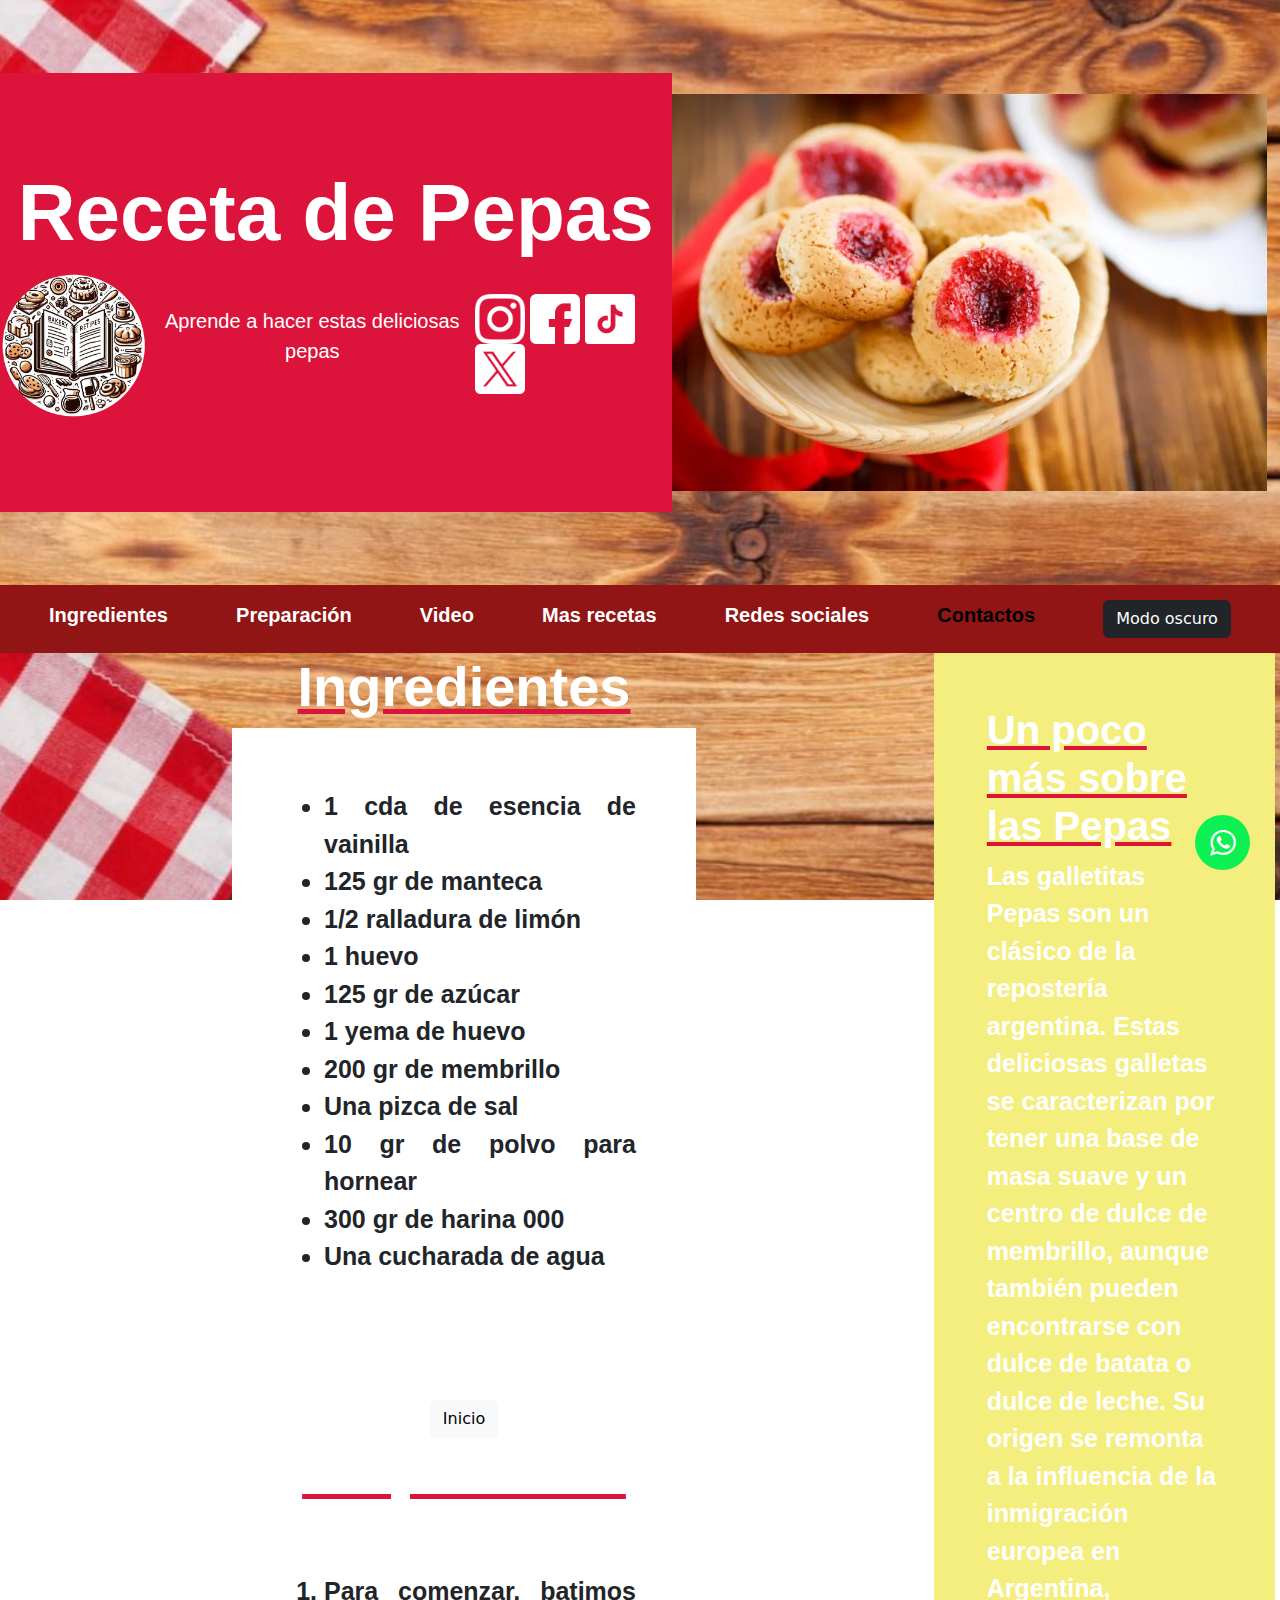
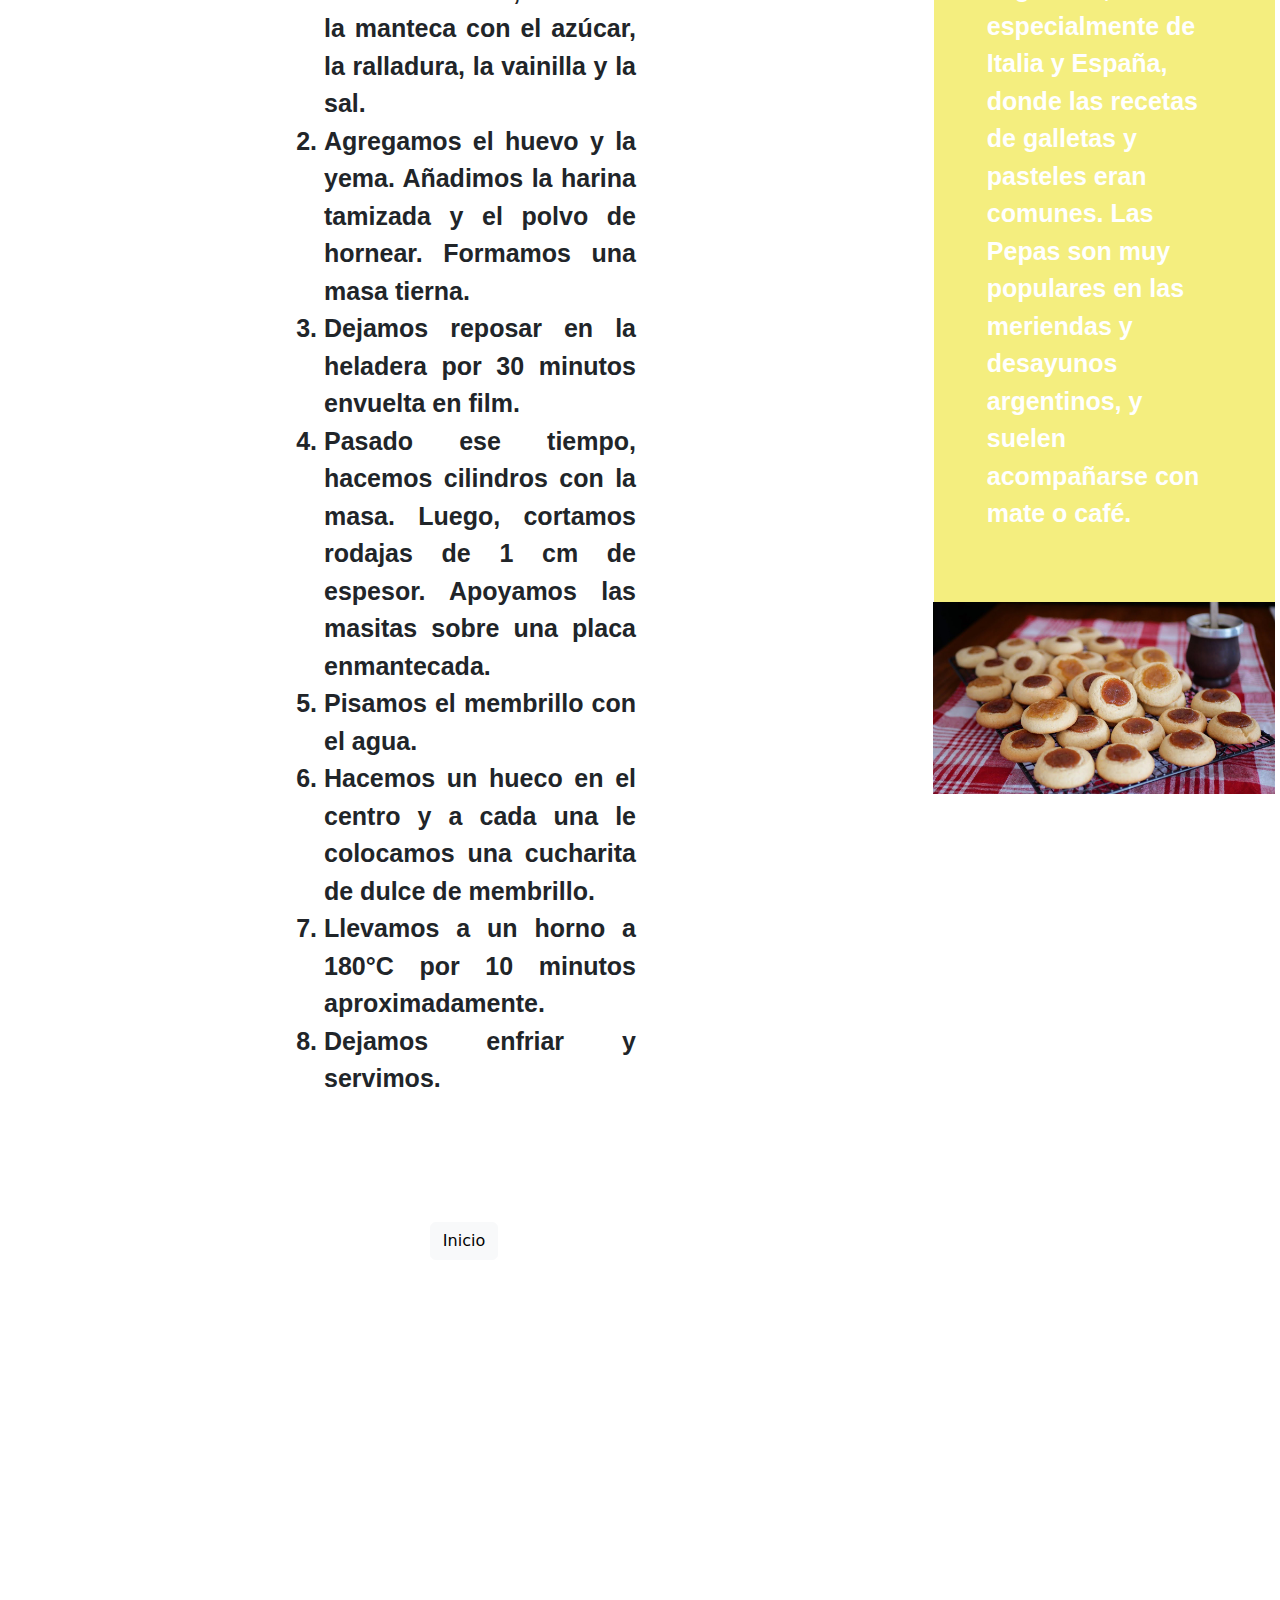
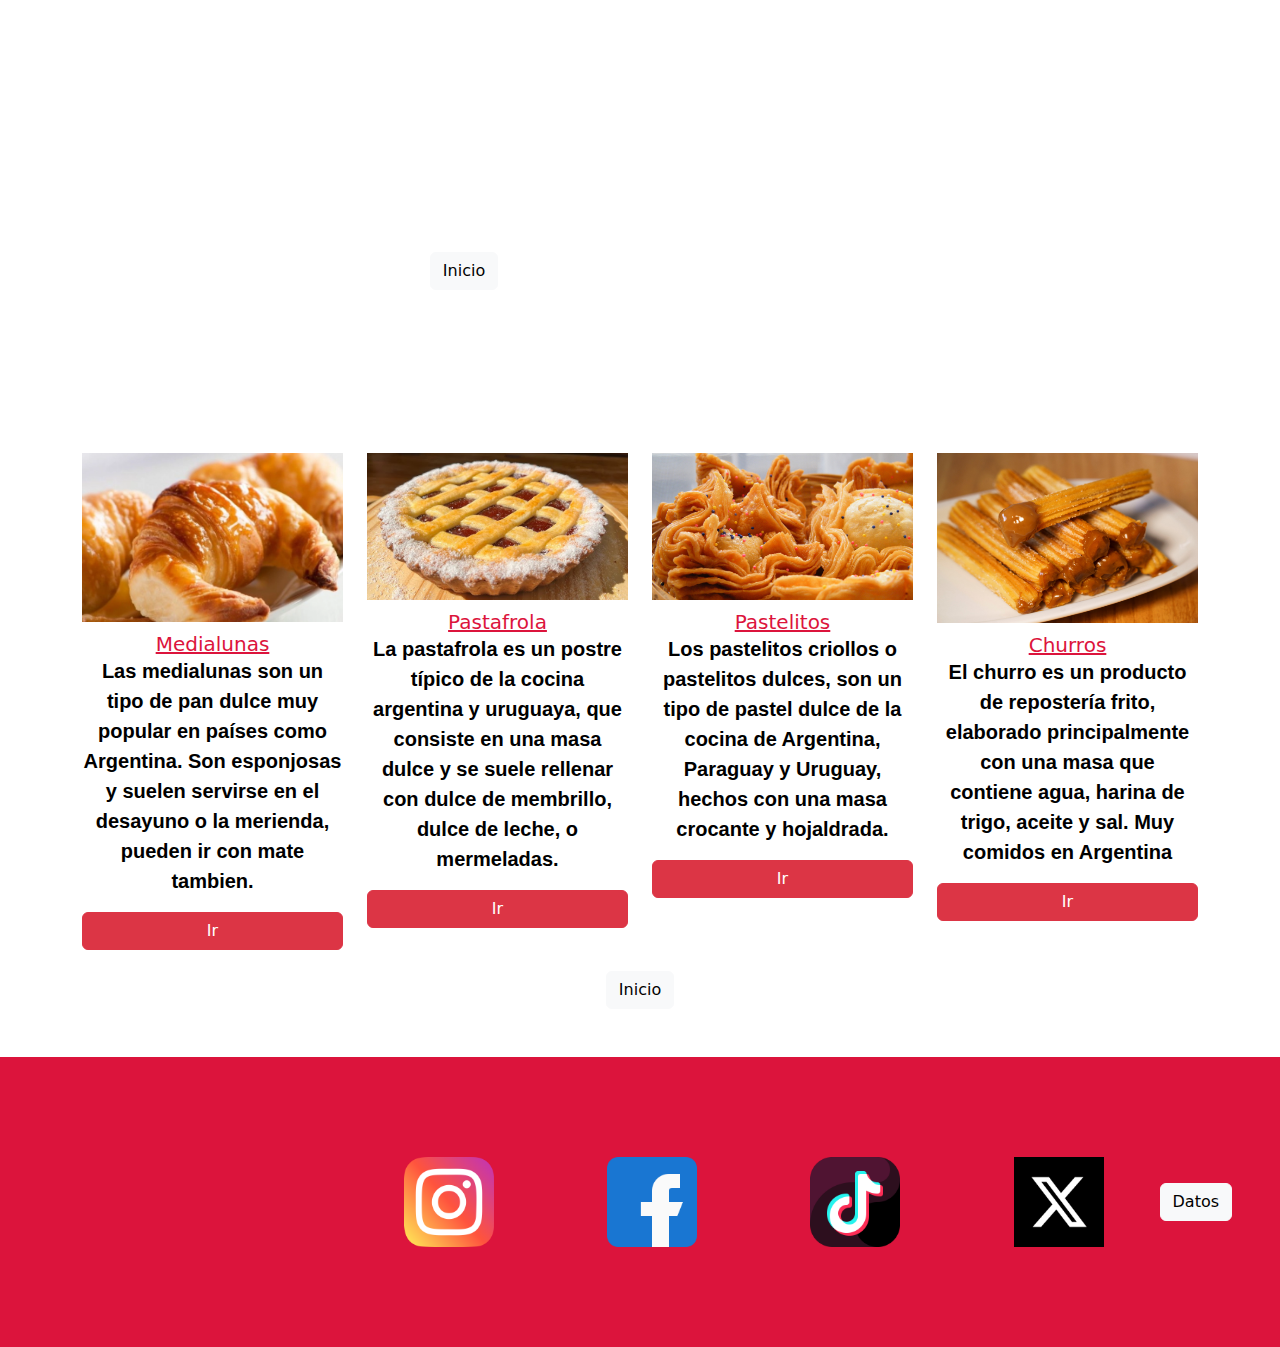
<file: index.html>
<!DOCTYPE html>
<html lang="es">
<head>
    <meta charset="UTF-8">
    <meta name="viewport" content="width=device-width, initial-scale=1.0">
    <meta name="description" content="Receta de Pepas">
    <meta name="keywords" content="pepas, receta, membrillo, cocina, masitas, dulce, merienda, desayuno, osvaldo gross">
    <meta name="author" content="Tomas Duarte">
    <title>Pepas-Receta de cocina</title>
    <link href="https://cdn.jsdelivr.net/npm/bootstrap@5.3.3/dist/css/bootstrap.min.css" rel="stylesheet" integrity="sha384-QWTKZyjpPEjISv5WaRU9OFeRpok6YctnYmDr5pNlyT2bRjXh0JMhjY6hW+ALEwIH" crossorigin="anonymous">
    <link rel="stylesheet" href="./css/estilos.css">
    <link rel="stylesheet" href="./fontello-a540fdbf/css/fontello.css">
  <script>alert("¡Bienvenidos,vamos a cocinar juntos!")</script>
  
    
</head>
<body id="body">
    <header id="header">
        
        <div class="contenedor"> 
        <div id="header-subcontenedor" class="texto-contenedor">
            <div  class="texto-subcontenedor"><h1 id="texto-subcontenedor">Receta de Pepas</h1></div>
            <div class="sub-contenedor">
                <img class="imagen-logo" src="./Imagenes/logo.png" alt="">
                <p class="epigrafe">Aprende a hacer estas deliciosas pepas</p>
        <div class="contenedor-logos" >
            <a target="_blank" href="https://www.instagram.com/"> <img class="logosheader" src="./Imagenes/header1.png" alt="Instagram"></a>
    <a target="_blank" href="https://www.facebook.com/?locale=es_LA"> <img class="logosheader" src="./Imagenes/header2.png" alt="Facebook"></a>
    <a target="_blank" href="https://www.tiktok.com/es/"> <img class="logosheader" src="./Imagenes/header3.png" alt="Tiktok"></a>
    <a target="_blank" href="https://x.com/?lang=es"> <img class="logosheader" src="./Imagenes/header4.png" alt="X"></a>
        </div>
        </div> </div> 
            <div class="imagen-contenedor"> <img src="./Imagenes/pepas.webp" alt="Imagen de Pepas" class="imagen-ajustada"></div>
        </div>
    </header>

    <nav id="nav">
<a  id="nav1"  href="#caja1">Ingredientes</a>
<a id="nav2"   href="#caja2">Preparación</a>
<a id="nav3"   href="#video">Video</a>
<a id="nav4"   href="#tarjetas">Mas recetas</a>
<a id="nav5"   href="#footer">Redes sociales</a>
<a class="ir" href="./contactos.html"> Contactos</a>
<button  id="oscuro" onclick="oscuro()" type="button" class="btn btn-dark">Modo oscuro</button>
<button  id="claro" onclick="claro()" type="button" class="btn btn-dark">Modo claro</button>


    </nav>

    
    
    <section><main><h2 id="caja1" class="subtitulos">Ingredientes</h2>
   <div  class="parent"> <div class="contenedor-items"><ul>
        <li>1 cda de esencia de vainilla</li>
        <li>125 gr de manteca</li>
        <li>1/2 ralladura de limón</li>
        <li>1 huevo</li>
        <li>125 gr de azúcar</li>
        <li>1 yema de huevo</li>
        <li>200 gr de membrillo</li>
        <li>Una pizca de sal</li>
        <li>10 gr de polvo para hornear</li>
        <li>300 gr de harina 000</li>
        <li>Una cucharada de agua</li>
    
    </ul></div></div>
    <br>
    <br>
    <div class="inicio"><a href="#header" class="btn btn-light">Inicio</a></div>
    
    <h2 id="caja2" class="subtitulos">Preparación</h2>
    <div class="parent"><div class="contenedor-items"><ol>
        <li>Para comenzar, batimos la manteca con el azúcar, la ralladura, la vainilla y la sal.</li>
        <li>Agregamos el huevo y la yema. Añadimos la harina tamizada y el polvo de hornear. Formamos una masa tierna.</li>
        <li>Dejamos reposar en la heladera por 30 minutos envuelta en film.</li>
        <li>Pasado ese tiempo, hacemos cilindros con la masa. Luego, cortamos rodajas de 1 cm de espesor. Apoyamos las masitas sobre una placa enmantecada.</li>
        <li>Pisamos el membrillo con el agua.</li>
        <li>Hacemos un hueco en el centro y a cada una le colocamos una cucharita de dulce de membrillo.</li>
        <li>Llevamos a un horno a 180°C por 10 minutos aproximadamente.</li>
        <li>Dejamos enfriar y servimos.</li>
    </ol></div></div>
    <br>
    <br>
    <div class="inicio"><a href="#header" class="btn btn-light">Inicio</a></div>
    <br>
    <br>
    <iframe id="video" width="700" height="500" src="https://www.youtube.com/embed/rFWZyBhyOEM?si=Uy-RrnT2weSX1aTL" title="YouTube video player" frameborder="0" allow="accelerometer; autoplay; clipboard-write; encrypted-media; gyroscope; picture-in-picture; web-share" referrerpolicy="strict-origin-when-cross-origin" allowfullscreen></iframe>
    <p class="epigrafe">Video explicativo de como hacer pepas, junto a otras recetas de Osvaldo Gross</p>
    <br><br>  <div class="inicio"><a href="#header" class="btn btn-light">Inicio</a></div>
</main>
    <br><br>
   <aside>
    <div id="aside" class="texto-contenedor-2"><h2>Un poco más sobre las Pepas</h2>
    <p>Las galletitas Pepas son un clásico de la repostería argentina. Estas deliciosas galletas se caracterizan por tener una base de masa suave y un centro de dulce de membrillo, aunque también pueden encontrarse con dulce de batata o dulce de leche. Su origen se remonta a la influencia de la inmigración europea en Argentina, especialmente de Italia y España, donde las recetas de galletas y pasteles eran comunes.

        Las Pepas son muy populares en las meriendas y desayunos argentinos, y suelen acompañarse con mate o café.</p></div>
   <div class="imagen-mate"> <img src="./Imagenes/mate.jpg" alt="Mate con pepas"></div>
        <div class="mapa-contenedor"><iframe  src="https://www.google.com/maps/embed?pb=!1m18!1m12!1m3!1d17853339.33211225!2d-74.59377400339339!3d-39.576194983465776!2m3!1f0!2f0!3f0!3m2!1i1024!2i768!4f13.1!3m3!1m2!1s0x95bccaf5f5fdc667%3A0x3d2f77992af00fa8!2sArgentina!5e0!3m2!1ses!2sar!4v1726694804136!5m2!1ses!2sar" width="400" height="300" style="border:0;" allowfullscreen="" loading="lazy" referrerpolicy="no-referrer-when-downgrade"></iframe></div>
<div class="argentina"> <img src="./Imagenes/argentina.jpg" alt="Mapa de Argentina"></div>
    </aside>
    <br><br>
</section>
<section id="tarjetas" class="section-tarjetas"> 
    <div class="container">
        <div class="row">
           
            <div class="tarjeta1 col-sm-12 col-md-6 col-lg-3">
                <img src="./Imagenes/medialunas.webp" class="card-img-top" alt="medialunas">
                <div class="card-body">
                  <h5 class="card-title">Medialunas</h5>
                  <p class="card-text">Las medialunas son un tipo de pan dulce muy popular en países como Argentina. Son esponjosas y suelen servirse en el desayuno o la merienda, pueden ir con mate tambien.</p>
                  <a href="https://elgourmet.com/recetas/medialunas-de-manteca-de-juan-manuel-herrera/" class="btn btn-danger">Ir</a>
                </div></div>

                
            <div class="tarjeta2 col-sm-12 col-md-6 col-lg-3">
                <img src="./Imagenes/pastafrola.jpg" class="card-img-top" alt="pastafrola">
                <div class="card-body">
                  <h5 class="card-title">Pastafrola</h5>
                  <p class="card-text">La pastafrola es un postre típico de la cocina argentina y uruguaya, que consiste en una masa dulce y se suele rellenar con dulce de membrillo, dulce de leche, o mermeladas.</p>
                  <a href="https://elgourmet.com/recetas/pasta-frola-2/" class="btn btn-danger">Ir</a>
                </div></div>

                
            <div class="tarjeta3 col-sm-12 col-md-6 col-lg-3">
                <img src="./Imagenes/pastelitos.jpg" class="card-img-top" alt="pastelitos">
                <div class="card-body">
                  <h5 class="card-title">Pastelitos</h5>
                  <p class="card-text">Los pastelitos criollos  o pastelitos dulces, son un tipo de pastel dulce de la cocina de Argentina, Paraguay y Uruguay, hechos con una masa crocante y hojaldrada.</p>
                  <a href="https://elgourmet.com/recetas/pastelitosfritos/" class="btn btn-danger">Ir</a>
                </div></div>

                
            <div class="tarjeta4 col-sm-12 col-md-6 col-lg-3">
                <img src="./Imagenes/churros.jpg" class="card-img-top" alt="churros">
                <div class="card-body">
                  <h5 class="card-title">Churros</h5>
                  <p class="card-text">El churro es un producto de repostería frito, elaborado principalmente con una masa que contiene agua, harina de trigo, aceite y sal. Muy comidos en Argentina</p>
                  <a href="https://elgourmet.com/recetas/churros-por-juan-manuel-herrera/" class="btn btn-danger">Ir</a>
                </div>
              </div>

        </div>
    </div>

</section>
<br><br> <div class="inicio"><a href="#header" class="btn btn-light">Inicio</a></div>
    
<br><br>
<footer id="footer">
    <div class="foot1"><iframe class="mapa"  src="https://www.google.com/maps/embed?pb=!1m18!1m12!1m3!1d52575.72770385378!2d-58.77750480503537!3d-34.55398628056455!2m3!1f0!2f0!3f0!3m2!1i1024!2i768!4f13.1!3m3!1m2!1s0x95bcbd7f8ed7ed6f%3A0xa141f13ddb761d51!2sB1663%20San%20Miguel%2C%20Provincia%20de%20Buenos%20Aires!5e0!3m2!1ses-419!2sar!4v1728692546959!5m2!1ses-419!2sar"  referrerpolicy="no-referrer-when-downgrade"></iframe></div>
   <div class="foot2"> <a target="_blank" href="https://www.instagram.com/"> <img class="logos" src="./Imagenes/instagram.png" alt="Instagram"></a>
    <a target="_blank" href="https://www.facebook.com/?locale=es_LA"> <img class="logos" src="./Imagenes/facebook.png" alt="Facebook"></a>
    <a target="_blank" href="https://www.tiktok.com/es/"> <img class="logos" src="./Imagenes/tik-tok.png" alt="Tiktok"></a>
    <a target="_blank" href="https://x.com/?lang=es"> <img class="logos" src="./Imagenes/x.png" alt="X"></a></div>
    <div class="datos1"> <button id="datos" onclick="datos()" type="button" class="btn btn-light">Datos</button></div>
       
 </div>

</footer id="footer">
<a href="https://api.whatsapp.com/send?phone=1139207891" class="btn-wsp" target="_blank"><i class="icon-whatsapp"></i></a>
<script src="https://cdn.jsdelivr.net/npm/bootstrap@5.3.3/dist/js/bootstrap.bundle.min.js" integrity="sha384-YvpcrYf0tY3lHB60NNkmXc5s9fDVZLESaAA55NDzOxhy9GkcIdslK1eN7N6jIeHz" crossorigin="anonymous"></script>
<script src="./Javascrip.js"></script>

</body>
</html>
</file>
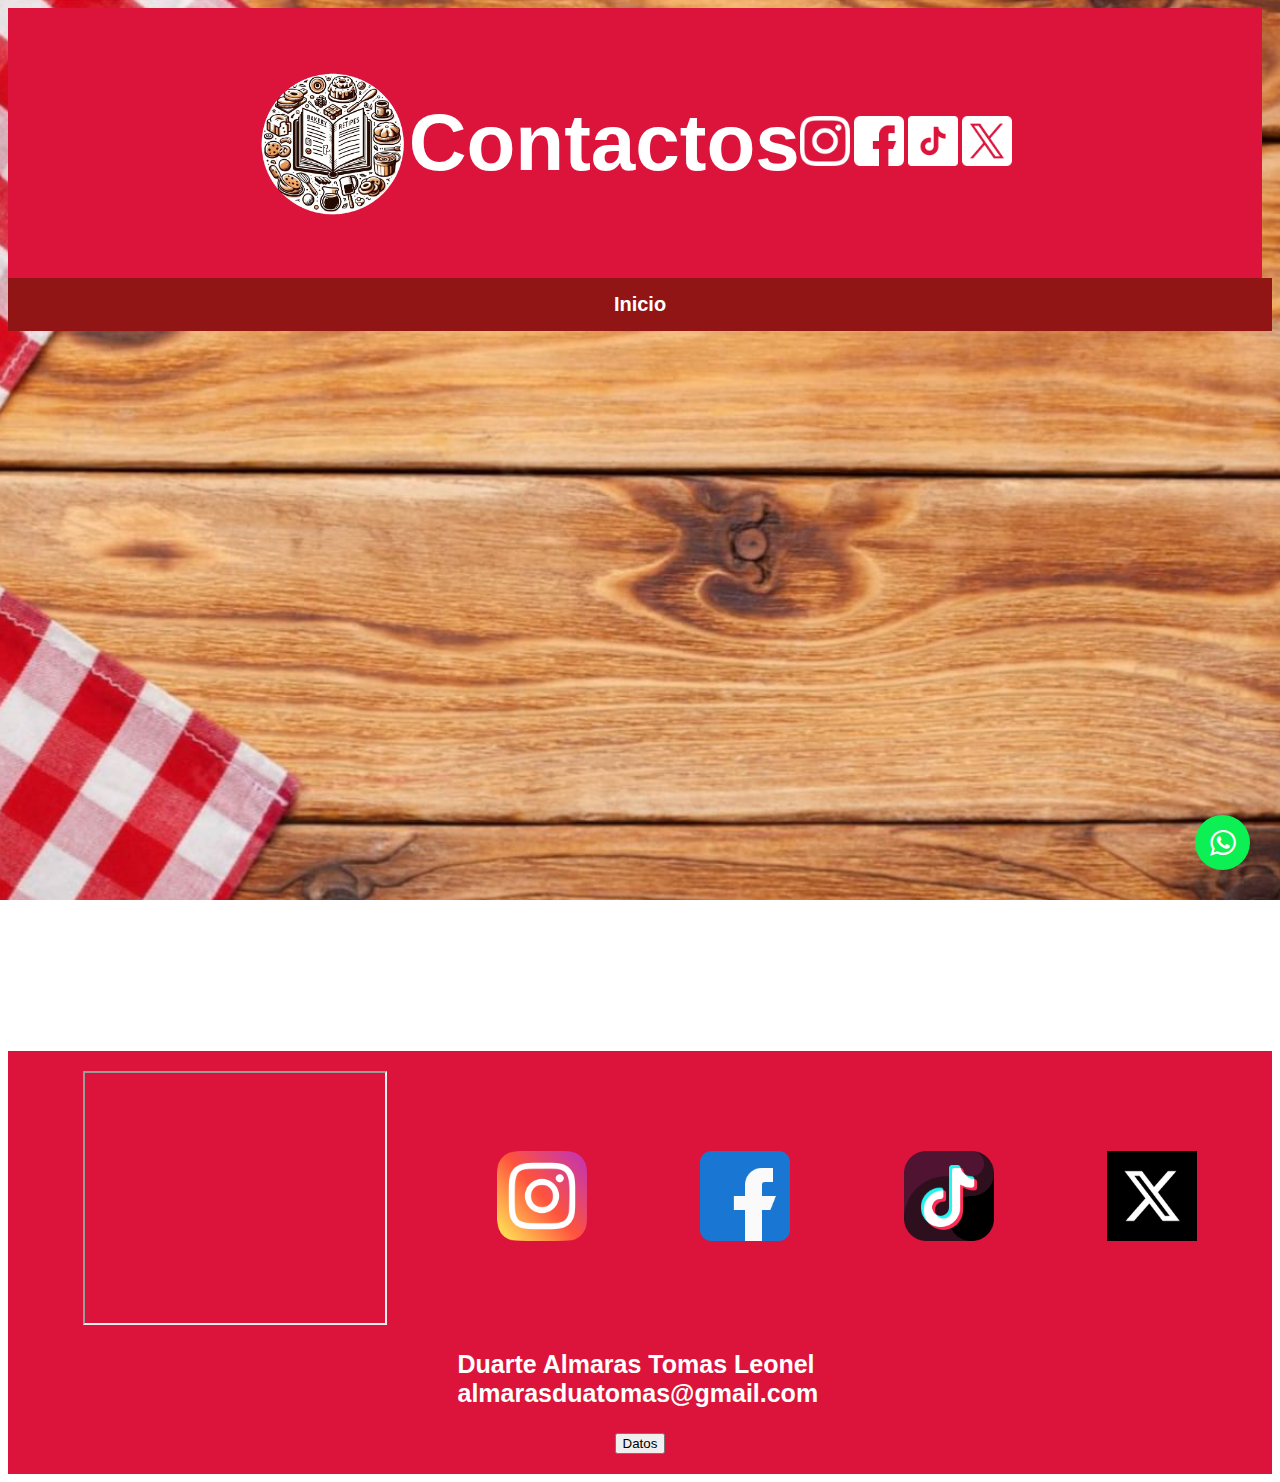
<file: contactos.html>
<!DOCTYPE html>
<html lang="es">
<head>
    <meta charset="UTF-8">
    <meta name="viewport" content="width=device-width, initial-scale=1.0">
    <title>Contactos</title>
    <link rel="stylesheet" href="./css/estilos.css">
    <link rel="stylesheet" href="./fontello-a540fdbf/css/fontello.css">

  
    
</head>
<body>
    
    <header id="header-subcontenedor" class="head-contactos">
        <img class="imagen-logo" src="./Imagenes/logo.png" alt="">
       <h1 class="contactos titulo"> Contactos</h1>
       <div >
         <a target="_blank" href="https://www.instagram.com/"> <img class="logosheader" src="./Imagenes/header1.png" alt="Instagram"></a>
<a target="_blank" href="https://www.facebook.com/?locale=es_LA"> <img class="logosheader" src="./Imagenes/header2.png" alt="Facebook"></a>
<a target="_blank" href="https://www.tiktok.com/es/"> <img class="logosheader" src="./Imagenes/header3.png" alt="Tiktok"></a>
<a target="_blank" href="https://x.com/?lang=es"> <img class="logosheader" src="./Imagenes/header4.png" alt="X"></a>
    </div>
    </header>

    <nav>
<a href="./index.html">Inicio</a>


    </nav>

    
    
    <section class="section-contactos"> <iframe src="https://docs.google.com/forms/d/e/1FAIpQLSfrWjP4xZJAoxsNmzvf0hWy0ffLg2MbAKjvMMMqEWS5_xzC0g/viewform?embedded=true" width="640" height="374" frameborder="0" marginheight="0" marginwidth="0">Cargando…</iframe>
</section>
<footer>
    <div class="foot1"><iframe class="mapa"  src="https://www.google.com/maps/embed?pb=!1m18!1m12!1m3!1d52575.72770385378!2d-58.77750480503537!3d-34.55398628056455!2m3!1f0!2f0!3f0!3m2!1i1024!2i768!4f13.1!3m3!1m2!1s0x95bcbd7f8ed7ed6f%3A0xa141f13ddb761d51!2sB1663%20San%20Miguel%2C%20Provincia%20de%20Buenos%20Aires!5e0!3m2!1ses-419!2sar!4v1728692546959!5m2!1ses-419!2sar"  referrerpolicy="no-referrer-when-downgrade"></iframe></div>
   <div class="foot2"> <a target="_blank" href="https://www.instagram.com/"> <img class="logos" src="./Imagenes/instagram.png" alt="Instagram"></a>
    <a target="_blank" href="https://www.facebook.com/?locale=es_LA"> <img class="logos" src="./Imagenes/facebook.png" alt="Facebook"></a>
    <a target="_blank" href="https://www.tiktok.com/es/"> <img class="logos" src="./Imagenes/tik-tok.png" alt="Tiktok"></a>
    <a target="_blank" href="https://x.com/?lang=es"> <img class="logos" src="./Imagenes/x.png" alt="X"></a></div>
    <div class="foot3"><p>Duarte Almaras Tomas Leonel
        almarasduatomas@gmail.com
    </p>  <button id="datos" onclick="datos()" type="button" class="btn btn-light">Datos</button>
</div>

</footer>
<a href="https://api.whatsapp.com/send?phone=1139207891" class="btn-wsp" target="_blank"><i class="icon-whatsapp"></i></a>
<script src="./Javascrip.js"></script>
</body>
</html>
</file>
<file: css/estilos.css>
body {background-image:url(../Imagenes/MANTEL1.png)  ;background-repeat: no-repeat; background-size:cover ; background-position: center center; background-attachment: fixed; height: 100%}
@import url('https://fonts.googleapis.com/css2?family=Montserrat:wght@800&display=swap');
h1{font-family: "Montserrat", sans-serif;
    font-optical-sizing: auto;
    font-weight: 800;
    font-style: normal;font-size: 80px;color: white; text-align: center; background-color:crimson}
    @import url('https://fonts.googleapis.com/css2?family=Montserrat:wght@500&display=swap');
    .epigrafe{font-family: "Montserrat", sans-serif;
        font-optical-sizing: auto;
        font-weight: 500;
        font-style: normal;font-size: 20px;color: white; text-align: center;}
.contenedor{ display: flex;align-items: center;}
.texto-contenedor{background-color: crimson ;display: flex;flex-direction: column;justify-content: center;flex-grow: 1;max-width: 54%;;align-items: center; padding-top:7.3%; padding-bottom: 7.3%;}
.imagen-contenedor{display: flex;align-items: center; flex-grow: 2;justify-content: right;max-width: 47%; margin-left: 0px; margin-right: 0px; background-color: #0df053;}
img {max-width: 100%; }
.imagen-logo{width: 150px}
.logosheader{ width:50px;}
.logosheader:hover{ background-color: black;border-radius: 15px;}
.sub-contenedor{ display:flex; flex-direction: row; align-items: center; max-width: 800px;; justify-content: space-around;}
.texto-subcontenedor{ padding: 0%; max-width: 800px; max-height: 200px;}
header{display: flex;flex-wrap: wrap; width: 99vw;height: 65vh; }

@import url('https://fonts.googleapis.com/css2?family=Montserrat:wght@700&display=swap');
.subtitulos{ font-family: "Montserrat", sans-serif;
    font-optical-sizing: auto; 
    font-weight: 700;
    font-style: normal;font-size: 56px; text-decoration: underline;text-decoration-color: crimson;; text-align: center; color: white;}
   .parent{display: flex;justify-content: center;align-items: center;}
    .contenedor-items{display: flex; justify-content: center;align-items: center;padding: 60px;; background-color: white; margin-top: 0px;margin-bottom: 0px; margin-left: 30px;margin-right: 30px;; width: 50%;height: 70%}
    @import url('https://fonts.googleapis.com/css2?family=Montserrat:wght@600&display=swap');
li{ font-family: "Montserrat", sans-serif;
    font-optical-sizing: auto;
    font-weight: 600;
    font-style: normal;font-size: 25px; text-align: justify;max-height: 100%;}
    iframe{display: block; margin: 0 auto; max width: 100%; height: 450px;}
    aside{ flex-grow: 2; flex-direction: column column-reverse;height: 100%;width: 27.5%; box-sizing: border-box;}
    .texto-contenedor-2{ background-color: rgb(244, 238, 127);padding: 15%;width:auto; margin-right: 5px;margin-left: 6px; display: flex; flex-direction:column ;justify-content: center; max-width: 100%; max max-height: 60%;}
    .contedor-mapa{display: flex;align-items: center;margin-right: 20px;max-width: 100%; max-height: 25%}
    @import url('https://fonts.googleapis.com/css2?family=Montserrat:wght@700&display=swap');
    h2{font-family: "Montserrat", sans-serif;
        font-optical-sizing: auto;
        font-weight: 700;
        font-style: normal;font-size: 40px; text-decoration: underline;text-decoration-color: crimson; color: white}
        @import url('https://fonts.googleapis.com/css2?family=Montserrat:wght@600&display=swap');
p{font-family: "Montserrat", sans-serif;
    font-optical-sizing: auto;
    font-weight: 600;
    font-style: normal;font-size: 25px; color: white;}
    nav{background-color: rgb(145, 21, 21);padding: 15px;display:flex; flex-flow: row ; justify-content: space-around;}
     @import url('https://fonts.googleapis.com/css2?family=Montserrat:wght@700&display=swap');
    a{ font-family: "Montserrat", sans-serif;
        font-optical-sizing: auto;
        font-weight: 700;
        font-style: normal;color: white;font-size: 20px;text-decoration: none;}
        a:hover{text-decoration:underline}
        section{display: flex;max-height: 300vh;}
        main{ flex-grow: 1; flex-direction: column; height: 100%;box-sizing: border-box;width: 73.5%;}
       .imagen-mate{display: flex;align-items: center;margin-left: 5px; margin-right: 5px;}
       footer{background-color: crimson;;display: flex; justify-content: space-around; flex-wrap: wrap; padding: 20px; max-height: 50vh;flex-direction: row;}
       .logos{width:90px ; height: 90px;}
       .logos:hover{width: 70px;height: 70px;}
       .btn-wsp{position: fixed;
    width: 55px; height: 55px; line-height: 55px; bottom: 30px; right: 30px;background: #0df053; color: #fff; border-radius: 50px; text-align: center; font-size: 30px;box-shadow: 0px 1px 10px rgb(0,0,0,0.3));}
    .btn-wsp:hover {text-decoration: none;color: #0df053;background: #fff;}
    .foot1{ max-height: 300px; }
    .mapa{ max-height: 250px;}
    .foot2{ display: flex; justify-content: space-between; align-items: center; width: 700px;}
    .foot3{ display: flex; max-width: 365px;align-items: center;flex-direction: column;justify-content: center;}
    .ir{color: #000000;}
    .head-contactos{background-color: crimson; align-items: center; justify-content: center; max-height: 30vh;max-width:98vw ;}
    .section-contactos{display:flex; height: 80vh;}
    
    @media (min-width:992px){.argentina{display: none;}}
    @media (min-width:768px) and (max-width: 991px) {h1{font-size: 40px;} .subtitulos{font-size: 25px;}.imagen-logo{max-width: 100px;}.logosheader{max-width: 35px;}li{font-size: 15px;} a{font-size: 12px;}.imagen-contenedor{max-width: 402px;}.texto-contenedor{padding: 50px;padding-left: 40px;padding-right: 45px;padding-top: 62px ;}
      h2{font-size: 25px;}p{font-size: 15px;}.mapa-contenedor{display: none;}iframe{max-width: 350px;max-height: 200px;}.logos{max-width: 50px;max-height: 50px;}.mapa{max-width:250px ; max-height: 200px;} .epigrafe{font-size:20px} header{max-height: 268px; max-width: 950px;} footer{max-height: 400px;} .argentina{max-width: 248px;margin-left: 5px;}.tarjeta1{margin-top: 100px;} .tarjeta2{margin-top: 100px;} 
    }
    @media (orientation: landscape) and  (min-width:576px) and (max-width: 767px)  {h1{font-size: 30px;} .subtitulos{font-size: 25px;}.imagen-logo{max-width: 100px;}.logosheader{max-width: 45px;}li{font-size: 15px;} a{font-size: 12px;}.imagen-contenedor{max-width: 280px;}.texto-contenedor{padding: 2px;padding-left: 40px;padding-right: 3px; padding-top: 20px;padding-bottom: 20px;}
    h2{font-size: 25px;}p{font-size: 15px;}.mapa-contenedor{display: none;}iframe{max-width: 350px;max-height: 200px;}.logos{max-width: 50px;max-height: 50px;}.mapa{max-width:250px ; max-height: 200px;}  .epigrafe{font-size:10px} header{max-height: 185px; max-width: 685px;} .argentina{max-width:175px ; margin-left: 5px;} .tarjeta1{margin-top: 1300px;}footer{margin-top: 2200px;min-height: 350px;}

  }
    @media (max-width: 575px) {h1{font-size: 20px;} .subtitulos{font-size: 25px;}.imagen-logo{max-width: 70px;}.logosheader{max-width: 30px;}li{font-size: 15px;} a{font-size: 12px;}.imagen-contenedor{max-width: 218px;}.texto-contenedor{padding: 10px;padding-left: 25px;padding-right: 3px; padding-top: 21px; padding-bottom: 21px;}
    h2{font-size: 25px;}p{font-size: 15px;}.mapa-contenedor{display: none;}iframe{max-width: 350px;max-height: 200px;}.logos{max-width: 50px;max-height: 50px;}.mapa{max-width:250px ; max-height: 200px;}  .epigrafe{font-size:10px} header{max-height: 145px; max-width: 535px;}.argentina{max-width: 135px;margin-left: 5px;} .tarjeta1{margin-top: 300px;}footer{margin-top: 300px;}
   nav{font-size: 10px;}#oscuro{max-width: 30px; max-height: 20px; font-size: 0px;}#claro{max-width: 30px; max-height: 20px; font-size: 0px;}#tarjetas{margin-top: -300px;}
  }
    .card-text{ font-size: 20px;color: #000000;text-align: center; }    
    .card-title{ display: flex;justify-content: center;text-decoration: underline; color: crimson; margin-top: 10px; }
    .card-body{ background-color: white; height: 300px; display: flex;  flex-direction: column;}
    .card-img-top {max-height: 170px; }
   #claro{display: none;}
   #tarjetas{margin-top: 300px;}
   .datos1{display: flex;align-items: center; justify-content: center;}
  .inicio{max-width: 100% ; display: flex; justify-content: center; align-items: center;}
</file>
<file: fontello-a540fdbf/css/fontello.css>
@font-face {
  font-family: 'fontello';
  src: url('../font/fontello.eot?56157539');
  src: url('../font/fontello.eot?56157539#iefix') format('embedded-opentype'),
       url('../font/fontello.woff2?56157539') format('woff2'),
       url('../font/fontello.woff?56157539') format('woff'),
       url('../font/fontello.ttf?56157539') format('truetype'),
       url('../font/fontello.svg?56157539#fontello') format('svg');
  font-weight: normal;
  font-style: normal;
}
/* Chrome hack: SVG is rendered more smooth in Windozze. 100% magic, uncomment if you need it. */
/* Note, that will break hinting! In other OS-es font will be not as sharp as it could be */
/*
@media screen and (-webkit-min-device-pixel-ratio:0) {
  @font-face {
    font-family: 'fontello';
    src: url('../font/fontello.svg?56157539#fontello') format('svg');
  }
}
*/
[class^="icon-"]:before, [class*=" icon-"]:before {
  font-family: "fontello";
  font-style: normal;
  font-weight: normal;
  speak: never;

  display: inline-block;
  text-decoration: inherit;
  width: 1em;
  margin-right: .2em;
  text-align: center;
  /* opacity: .8; */

  /* For safety - reset parent styles, that can break glyph codes*/
  font-variant: normal;
  text-transform: none;

  /* fix buttons height, for twitter bootstrap */
  line-height: 1em;

  /* Animation center compensation - margins should be symmetric */
  /* remove if not needed */
  margin-left: .2em;

  /* you can be more comfortable with increased icons size */
  /* font-size: 120%; */

  /* Font smoothing. That was taken from TWBS */
  -webkit-font-smoothing: antialiased;
  -moz-osx-font-smoothing: grayscale;

  /* Uncomment for 3D effect */
  /* text-shadow: 1px 1px 1px rgba(127, 127, 127, 0.3); */
}

.icon-whatsapp:before { content: '\f232'; } /* '' */
</file>
